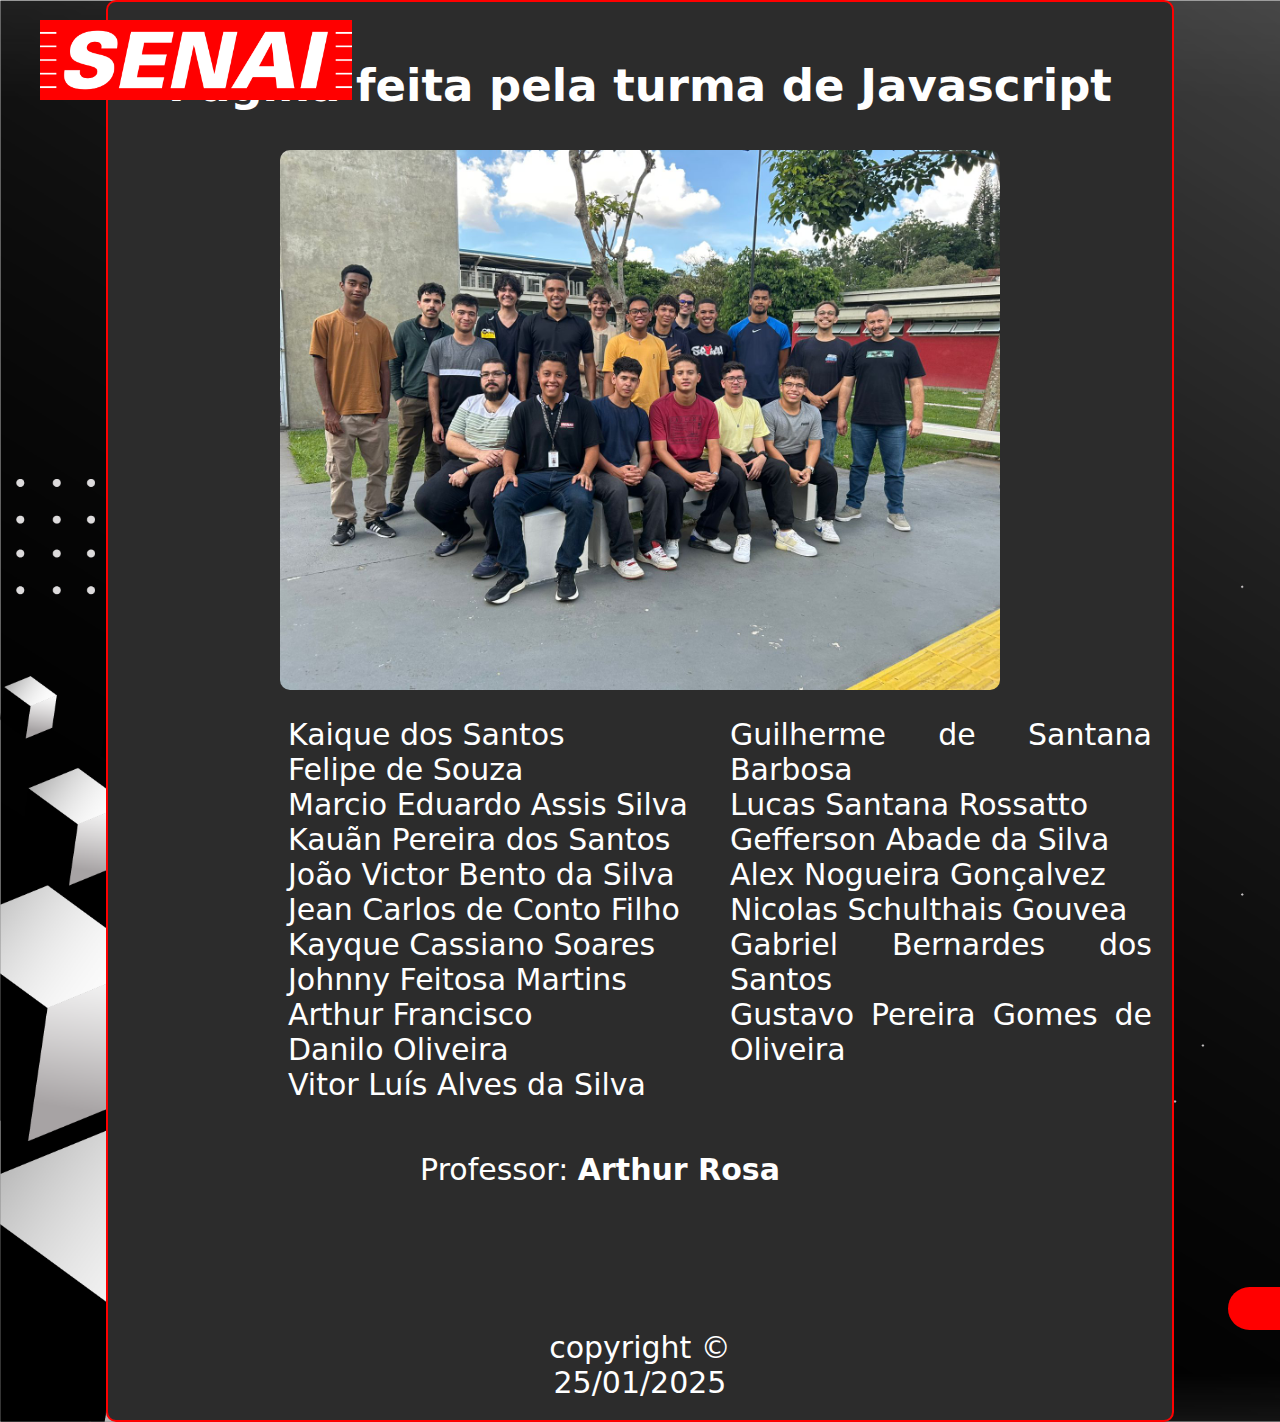
<file: src/desenvolvedores/desenvolvedores.html>
<!DOCTYPE html>
<html lang="en">
<head>
    <meta charset="UTF-8">
    <meta name="viewport" content="width=device-width, initial-scale=1.0">
    <title>Prova</title>
    <link rel="stylesheet" href="../desenvolvedores/public/styles/desenvolvedores.css">
    <link rel="preconnect" href="https://fonts.googleapis.com">
    <link rel="preconnect" href="https://fonts.gstatic.com" crossorigin>
    <link href="https://fonts.googleapis.com/css2?family=Montserrat:ital,wght@0,100..900;1,100..900&display=swap" rel="stylesheet">
</head>
<body>

    <div class="logo">
        <img src="../public/img/senai-logo.png" alt="">
    </div>

    <div class="container">
        <h2>Pagina feita pela turma de Javascript </h2>
            <div class="foto-grupo">
                <img src="../public/img/WhatsApp Image 2025-01-25 at 16.07.01.jpeg" alt="">
            </div>
        <div class="colunas">
            <p>Kaique dos Santos</p>
            <p>Felipe de Souza</p>
            <p>Marcio Eduardo Assis Silva</p>
            <p>Kauãn Pereira dos Santos</p>
            <p>João Victor Bento da Silva</p>
            <p>Jean Carlos de Conto Filho</p>
            <p>Kayque Cassiano Soares</p>
            <p>Johnny Feitosa Martins</p>
            <p>Arthur Francisco</p>
            <p>Danilo Oliveira</p>
            <p>Vitor Luís Alves da Silva</p>
            <p>Guilherme de Santana Barbosa </p>
            <p>Lucas Santana Rossatto</p>
            <p>Gefferson Abade da Silva</p>
            <p>Alex Nogueira Gonçalvez</p>
            <p>Nicolas Schulthais Gouvea</p>
            <p>Gabriel Bernardes dos Santos</p>
            <p>Gustavo Pereira Gomes de Oliveira</p>
    </div>

            <div class="professor">
                <p>Professor: <strong>Arthur Rosa</strong></p>
            </div>
        

        <button id="voltar" class="button-voltar" >VOLTAR</button>
        <p>copyright © </p>
        <p>25/01/2025</p>
    </div>

    <script src="script.js"></script>
    
</body>
</html>
</file>
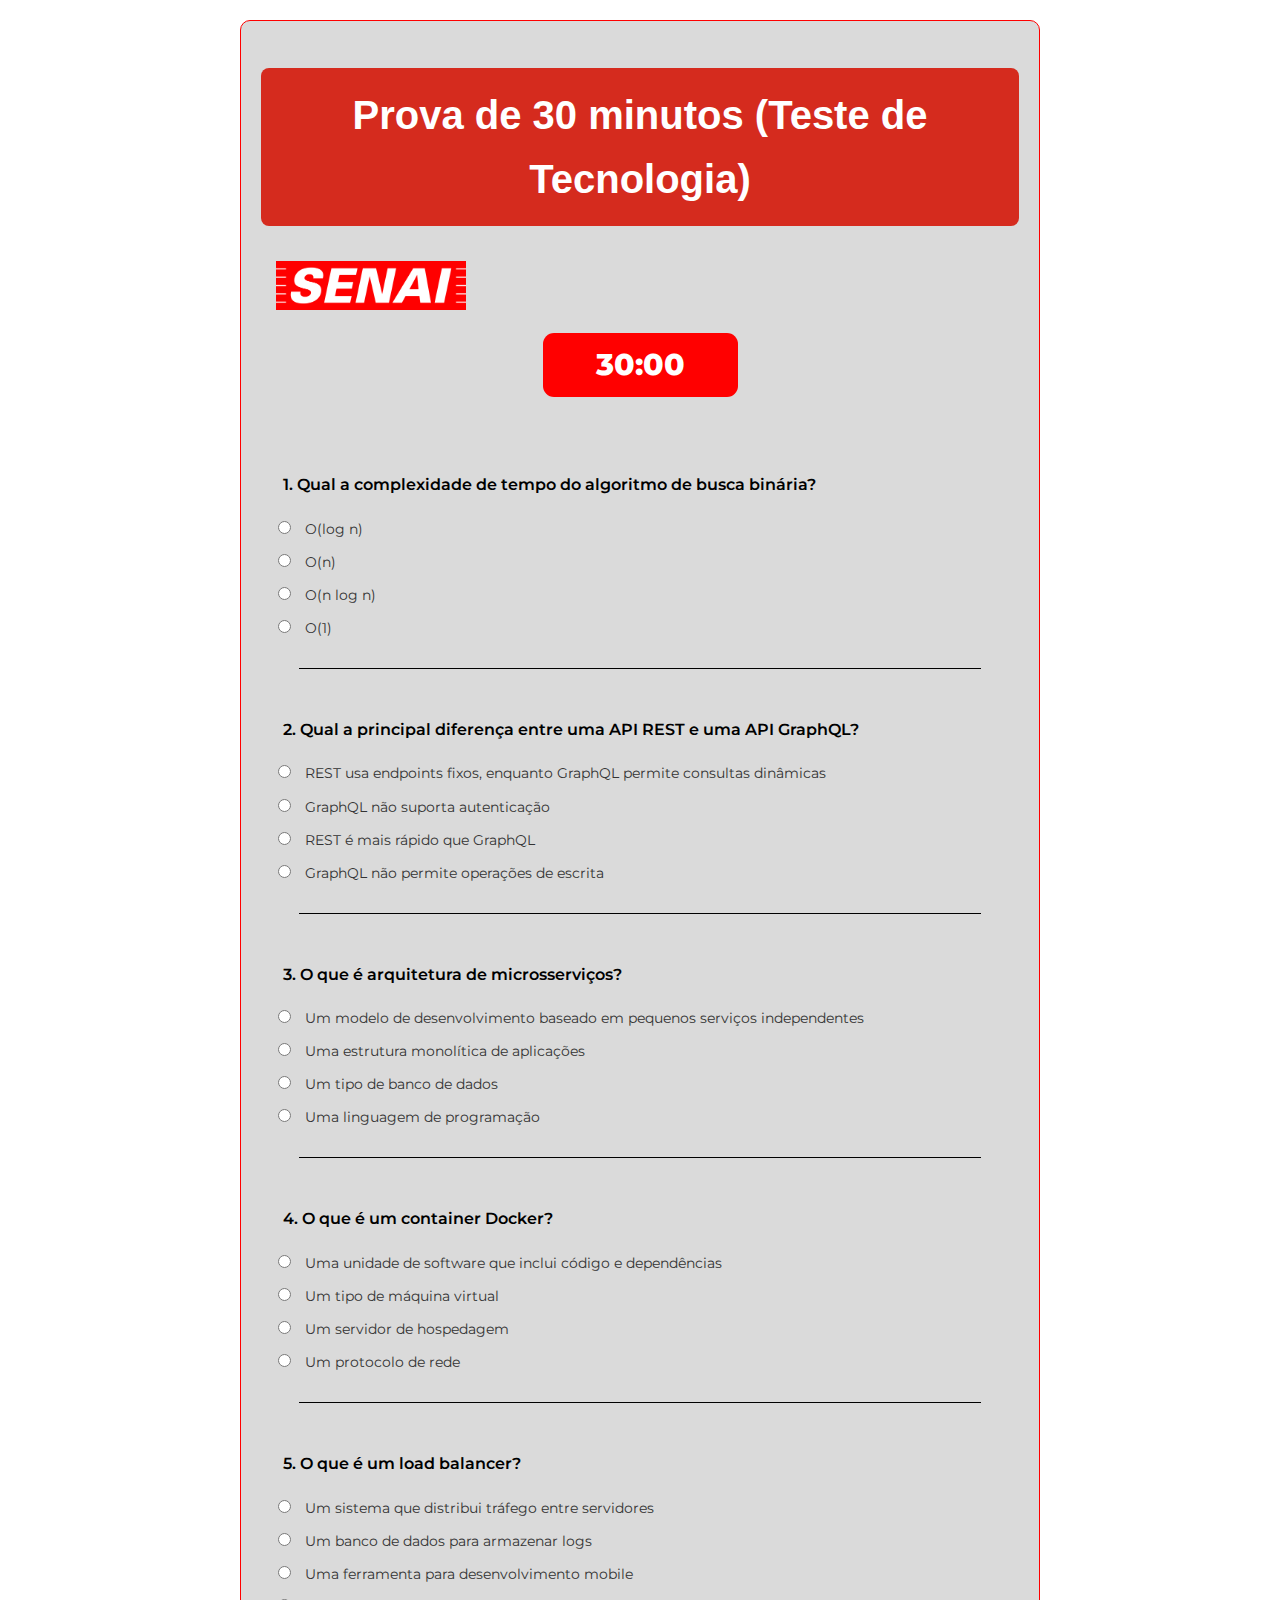
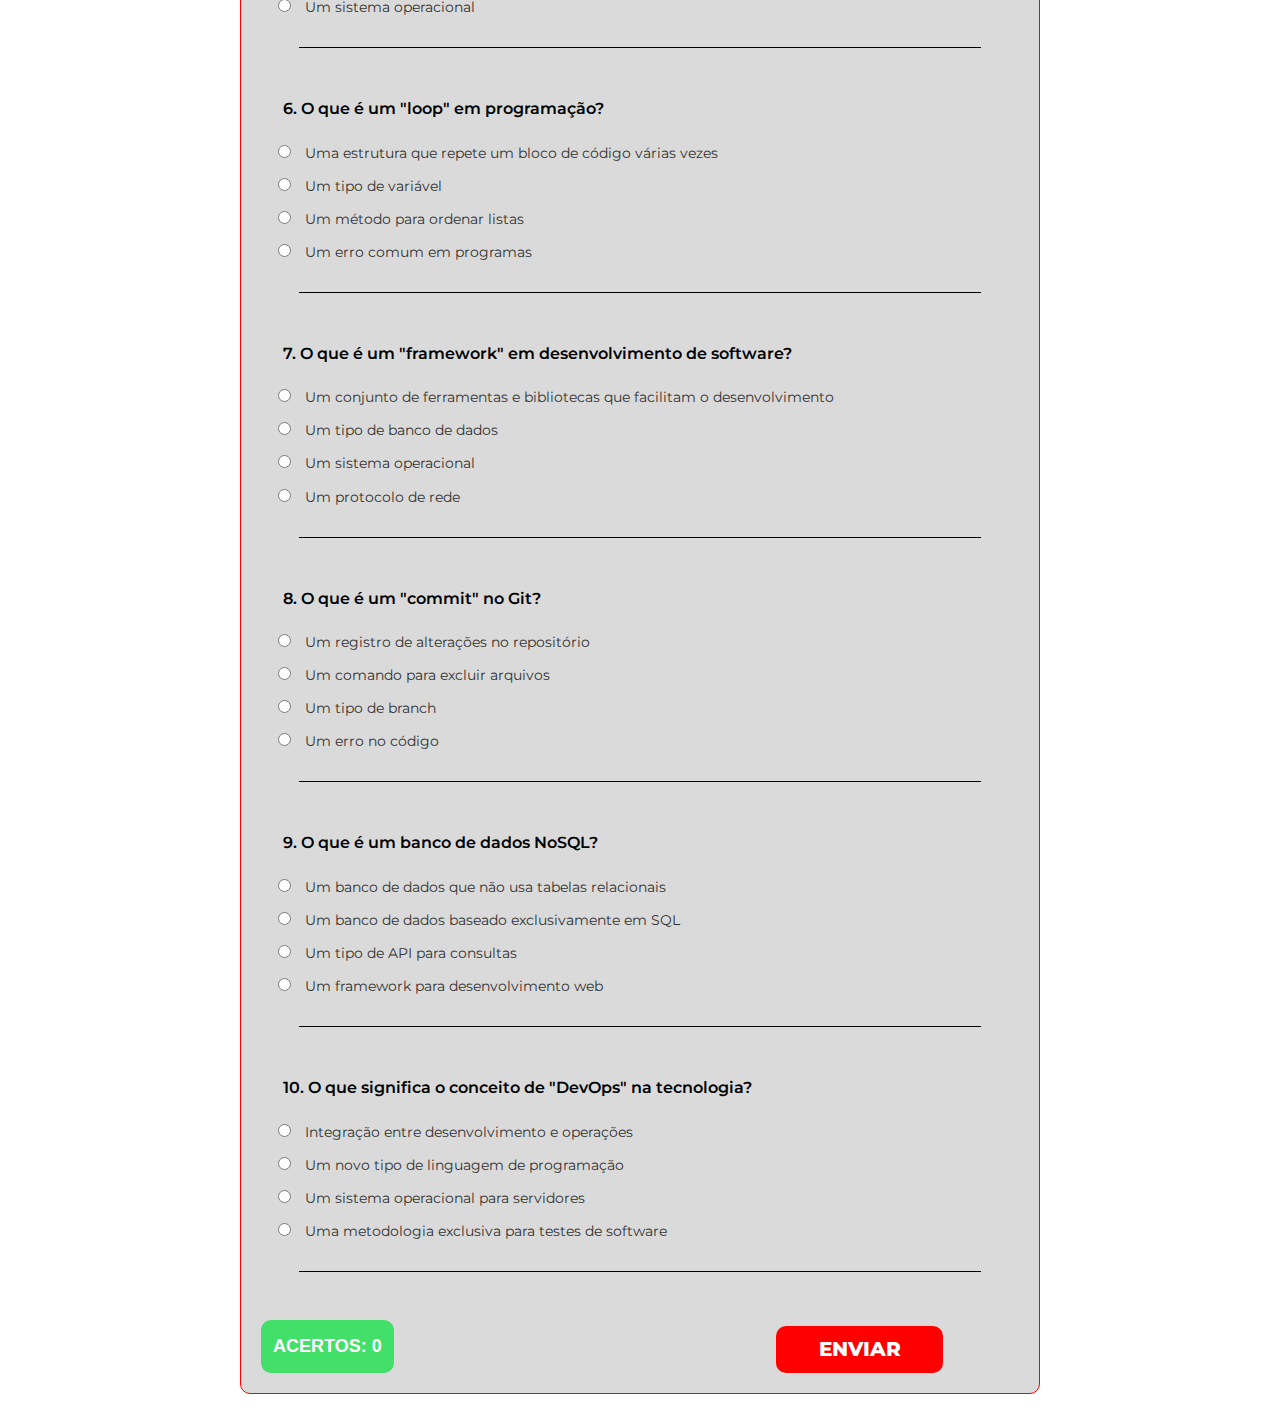
<file: src/Formulario/formulario.html>
<!DOCTYPE html>
<html lang="pt-br">

<head>
    <meta charset="UTF-8">
    <meta name="viewport" content="width=device-width, initial-scale=1.0">
    <link rel="stylesheet" href="../Formulario/public/styles/formulario.css">
    <link rel="stylesheet" href="../../src/public/styles/styleForm.css">
    <link rel="preconnect" href="https://fonts.googleapis.com">
    <link rel="preconnect" href="https://fonts.gstatic.com" crossorigin>
    <link href="https://fonts.googleapis.com/css2?family=Montserrat:ital,wght@0,100..900;1,100..900&display=swap"
        rel="stylesheet">
    <title>Prova de 30 minutos</title>
    <style>
        .senai-header {
            font-family: 'Arial', sans-serif;
            font-size: 2.5rem;
            color: #ffffff;
            text-align: center;
            background-color: #d52b1e;
            padding: 15px;
            border-radius: 8px;
        }
    </style>
</head>

<body>
    <div class="formDiv">
        <header>
            <h1 class="senai-header">Prova de 30 minutos (Teste de Tecnologia)</h1>
            <img src="../public/img/senai-logo.png" alt="Logo SENAI">
        </header>

        <main>
            <div id="timer">30:00</div>
            <form id="quizForm" class="quizForm">
                <!-- Questão 1 -->
                <fieldset>
                    <legend>1. Qual a complexidade de tempo do algoritmo de busca binária?</legend>
                    <label><input type="radio" name="q1" value="O(log n)"> O(log n)</label>
                    <label><input type="radio" name="q1" value="O(n)"> O(n)</label>
                    <label><input type="radio" name="q1" value="O(n log n)"> O(n log n)</label>
                    <label><input type="radio" name="q1" value="O(1)"> O(1)</label>
                </fieldset>
                <hr>

                <!-- Questão 2 -->
                <fieldset>
                    <legend>2. Qual a principal diferença entre uma API REST e uma API GraphQL?</legend>
                    <label><input type="radio" name="q2"
                            value="REST usa endpoints fixos, enquanto GraphQL permite consultas dinâmicas"> REST usa
                        endpoints fixos, enquanto GraphQL permite consultas dinâmicas</label>
                    <label><input type="radio" name="q2" value="GraphQL não suporta autenticação"> GraphQL não suporta
                        autenticação</label>
                    <label><input type="radio" name="q2" value="REST é mais rápido que GraphQL"> REST é mais rápido que
                        GraphQL</label>
                    <label><input type="radio" name="q2" value="GraphQL não permite operações de escrita"> GraphQL não
                        permite operações de escrita</label>
                </fieldset>
                <hr>

                <!-- Questão 3 -->
                <fieldset>
                    <legend>3. O que é arquitetura de microsserviços?</legend>
                    <label><input type="radio" name="q3"
                            value="Um modelo de desenvolvimento baseado em pequenos serviços independentes"> Um modelo
                        de desenvolvimento baseado em pequenos serviços independentes</label>
                    <label><input type="radio" name="q3" value="Uma estrutura monolítica de aplicações"> Uma estrutura
                        monolítica de aplicações</label>
                    <label><input type="radio" name="q3" value="Um tipo de banco de dados"> Um tipo de banco de
                        dados</label>
                    <label><input type="radio" name="q3" value="Uma linguagem de programação"> Uma linguagem de
                        programação</label>
                </fieldset>
                <hr>

                <!-- Questão 4 -->
                <fieldset>
                    <legend>4. O que é um container Docker?</legend>
                    <label><input type="radio" name="q4"
                            value="Uma unidade de software que inclui código e dependências"> Uma unidade de software
                        que inclui código e dependências</label>
                    <label><input type="radio" name="q4" value="Um tipo de máquina virtual"> Um tipo de máquina
                        virtual</label>
                    <label><input type="radio" name="q4" value="Um servidor de hospedagem"> Um servidor de
                        hospedagem</label>
                    <label><input type="radio" name="q4" value="Um protocolo de rede"> Um protocolo de rede</label>
                </fieldset>
                <hr>

                <!-- Questão 5 -->
                <fieldset>
                    <legend>5. O que é um load balancer?</legend>
                    <label><input type="radio" name="q5" value="Um sistema que distribui tráfego entre servidores"> Um
                        sistema que distribui tráfego entre servidores</label>
                    <label><input type="radio" name="q5" value="Um banco de dados para armazenar logs"> Um banco de
                        dados para armazenar logs</label>
                    <label><input type="radio" name="q5" value="Uma ferramenta para desenvolvimento mobile"> Uma
                        ferramenta para desenvolvimento mobile</label>
                    <label><input type="radio" name="q5" value="Um sistema operacional"> Um sistema operacional</label>
                </fieldset>
                <hr>

                <!-- Questão 6 -->
                <fieldset>
                    <legend>6. O que é um "loop" em programação?</legend>
                    <label><input type="radio" name="q6"
                            value="Uma estrutura que repete um bloco de código várias vezes"> Uma estrutura que repete
                        um bloco de código várias vezes</label>
                    <label><input type="radio" name="q6" value="Um tipo de variável"> Um tipo de variável</label>
                    <label><input type="radio" name="q6" value="Um método para ordenar listas"> Um método para ordenar
                        listas</label>
                    <label><input type="radio" name="q6" value="Um erro comum em programas"> Um erro comum em
                        programas</label>
                </fieldset>
                <hr>

                <!-- Questão 7 -->
                <fieldset>
                    <legend>7. O que é um "framework" em desenvolvimento de software?</legend>
                    <label><input type="radio" name="q7"
                            value="Um conjunto de ferramentas e bibliotecas que facilitam o desenvolvimento"> Um
                        conjunto de ferramentas e bibliotecas que facilitam o desenvolvimento</label>
                    <label><input type="radio" name="q7" value="Um tipo de banco de dados"> Um tipo de banco de
                        dados</label>
                    <label><input type="radio" name="q7" value="Um sistema operacional"> Um sistema operacional</label>
                    <label><input type="radio" name="q7" value="Um protocolo de rede"> Um protocolo de rede</label>
                </fieldset>
                <hr>

                <!-- Questão 8 -->
                <fieldset>
                    <legend>8. O que é um "commit" no Git?</legend>
                    <label><input type="radio" name="q8" value="Um registro de alterações no repositório"> Um registro
                        de alterações no repositório</label>
                    <label><input type="radio" name="q8" value="Um comando para excluir arquivos"> Um comando para
                        excluir arquivos</label>
                    <label><input type="radio" name="q8" value="Um tipo de branch"> Um tipo de branch</label>
                    <label><input type="radio" name="q8" value="Um erro no código"> Um erro no código</label>
                </fieldset>
                <hr>

                <!-- Questão 9 -->
                <fieldset>
                    <legend>9. O que é um banco de dados NoSQL?</legend>
                    <label><input type="radio" name="q9" value="Um banco de dados que não usa tabelas relacionais"> Um
                        banco de dados que não usa tabelas relacionais</label>
                    <label><input type="radio" name="q9" value="Um banco de dados baseado exclusivamente em SQL"> Um
                        banco de dados baseado exclusivamente em SQL</label>
                    <label><input type="radio" name="q9" value="Um tipo de API para consultas"> Um tipo de API para
                        consultas</label>
                    <label><input type="radio" name="q9" value="Um framework para desenvolvimento web"> Um framework
                        para desenvolvimento web</label>
                </fieldset>
                <hr>

                <!-- Questão 10 -->
                <fieldset>
                    <legend>10. O que significa o conceito de "DevOps" na tecnologia?</legend>
                    <label><input type="radio" name="q10" value="Integração entre desenvolvimento e operações">
                        Integração entre desenvolvimento e operações</label>
                    <label><input type="radio" name="q10" value="Um novo tipo de linguagem de programação"> Um novo tipo
                        de linguagem de programação</label>
                    <label><input type="radio" name="q10" value="Um sistema operacional para servidores"> Um sistema
                        operacional para servidores</label>
                    <label><input type="radio" name="q10" value="Uma metodologia exclusiva para testes de software"> Uma
                        metodologia exclusiva para testes de software</label>
                </fieldset>
                <hr>

                <!-- Botão de envio e contador de acertos -->
                <div id="button_align">
                    <div id="acerto">ACERTOS: 0</div>
                    <button type="button" id="btnenviar">ENVIAR</button>
                </div>
            </form>
        </main>
    </div>
    <script src="script.js"></script>
</body>

</html>
</file>
<file: src/desenvolvedores/public/styles/desenvolvedores.css>
body {
    display: flex;
    justify-content: center;
    align-items: center;
    background-image: url(../../../public/img/background_pb.png);
    min-height: 100vh;
    background-size: cover;
    margin: 0;
    flex-direction: column;
}

.logo img{
    height: 80px;
    position: absolute;
    top: 20px;
    left: 40px;
}

.container {
    font-family:system-ui, -apple-system, BlinkMacSystemFont, 'Segoe UI', Roboto, Oxygen, Ubuntu, Cantarell, 'Open Sans', 'Helvetica Neue', sans-serif ;
    background-color: rgb(44, 44, 44);
    color: #fff;
    font-size: 30px;
    text-align: center;
    border: solid red 2px;
    border-radius: 10px;
    padding: 20px;
    max-width: 80%;
    height: auto;
}

.container p{
    margin: 0px;
    
}

.foto-grupo img{
    height: 60vh;
    border-radius: 10px;
}

.button-voltar{
    margin-top: 20px;
    padding: 10px 20px;
    font-size: 20px;
    background-color: red;
    color: white;
    border: none;
    border-radius: 50px;
    cursor: pointer;
    text-transform: uppercase;
    margin-top: 100px;
    margin-left: 1100px;
    width: 200px;
    transition: 1.08s;
}

.button-voltar:hover{
    transform: scale(1.08);
}

.colunas {
    text-align: justify;
    margin-left: 160px;
    margin-top:20px; 
    column-count: 2; 
    column-gap: 20px; 
}

.professor p{
    margin-top: 50px;
    margin-right: 80px;
}
</file>
<file: src/Formulario/public/styles/formulario.css>
body {
    font-family: Arial, sans-serif;
    background-color: #f6f6f6;
    margin: 0;
    padding: 0;
    display: flex;
    justify-content: center;
    align-items: center;
}
body {
    font-family: 'Montserrat', sans-serif;
    line-height: 1.6;
    padding: 20px;
}

#timer {
    font-size: 24px;
    color: red;
    margin-bottom: 20px;
}

.correct {
    background-color: #d4edda;
}

.incorrect {
    background-color: #f8d7da;
}
h1 {
    text-align: center;
    color: #d32f2f;
    font-size: 1.5rem;
    margin-bottom: 20px;
}

.formDiv {
    width: 70%;
    max-width: 800px;
    background-color: #DADADA;
    border-radius: 10px;
    padding: 20px;
    box-sizing: border-box;
    border: 1px solid #f00;
}


fieldset {
    border: 1px solid #d32f2f;
    border-radius: 8px;
    padding: 0px;
    border: none;
}


legend {
    font-size: 1rem;
    color: black;
    font-weight: bold;
    padding: 0 10px;
    padding-top: 40px;
    padding-bottom: 10px;
    font-family: "Montserrat", serif;
    font-weight: 500;
}

label {
    display: block;
    font-size: 0.9rem;
    color: #333333;
    margin-bottom: 10px;
    cursor: pointer;
}

input{
    font-family: "MontSerrat", sans-serif;
    font-weight: 200;

}

input[type="radio"]{
    margin-right: 10px;
}

input[type="radio"]:checked{
    accent-color: #FF0000;
}

hr {
    border: none;
    height: 1px;    
    background-color: #b4b3b3;
}

button {
    display: block;
    width: 100%;
    padding: 10px;
    background-color: #4caf50;
    color: white;
    border: none;
    border-radius: 5px;
    cursor: pointer;
    font-size: 1rem;
    margin-top: 10px;
}

button:hover {
    background-color: #45a049;
}

.correct {
    background-color: #e8f5e9;
    border-left: 5px solid #4caf50;
    padding: 0px;
    border-radius: 5px;
    height: 100%;
}

.incorrect {
    background-color: #ffebee;
    border-left: 5px solid #f44336;
    padding: 0px;
    margin-bottom: 10px;
    border-radius: 5px;
}
</file>
<file: src/public/styles/styleForm.css>
@charset "UTF-8";

@import url('https://fonts.googleapis.com/css2?family=Montserrat:ital,wght@0,100..900;1,100..900&display=swap');

* {
    font-family: "Montserrat", serif;
    font-optical-sizing: auto;
    font-style: normal;
}

body {
    background-color: #ffffff;
}



.formContainer {
    background-color: #DADADA;
    font-family: Arial, Helvetica, sans-serif;
    margin: 70px;
    border-radius: 10px;
    border: 1px solid #ff5733;
    padding: 20px;
}

input {
    font-weight: 500;
}

legend {
    font-weight: 600;
}

h1 {
    color: #570619#DE3704;
    text-align: center;
    font-family: 'Courier New', Courier, monospace;
    background-color: rgb(113, 118, 122);
    border-radius: 5px;
}

div#timer {
    font-size: larger;
    color: #ffffff;
    text-align: center;
    width: 195px;
    height: 64px;
    background-color: #FF0000;
    margin: auto;
    border-radius: 11px;
    font-size: 30px;
    font-weight: 800;
    display: flex;
    justify-content: center;
    align-items: center;
    margin-top: 1px;
    margin-bottom: 35px;

}

#btnenviar {
    font-family: "Montserrat", serif;
    font-optical-sizing: auto;
    font-style: normal;
    border-radius: 10px;
    /* font-family: Arial, Helvetica, sans-serif; */
    background-color: #FF0000;
    color: #ffffff;
    padding: 6px;
    font-size: 20px;
    border: none;
    width: 167px;
    height: 47px;
    font-weight: 800;
}


#btnenviar:hover {
    background-color: #cc0000; 
    cursor: pointer; 
    transform: scale(1.05); 
    transition: all 0.3s ease; 
}


hr {
    width: 90%;
    color: black;
    background-color: black;
}

#button_align {

    display: flex;
    align-items: flex-end;
    justify-content: space-between;
    margin-right: 70px;
    margin-top: -20px;
    height: 1px;
    width: 90%;
    margin-top: 100px;
}

#acerto {
    font-size: 18px;
    border-radius: 10px;
    font-family: Arial, Helvetica, sans-serif;
    background-color: #42e069;
    color: #ffffff;
    padding: 12px;
    font-size: 18px;
    border: none;
    margin-top: -20px;
    font-weight: 700;



}

img {
    width: 190px;
    margin: 15px;

}

fieldset {
    padding: 10px;
    display: flex;
    flex-direction: column;
    border: none;
}
</file>
